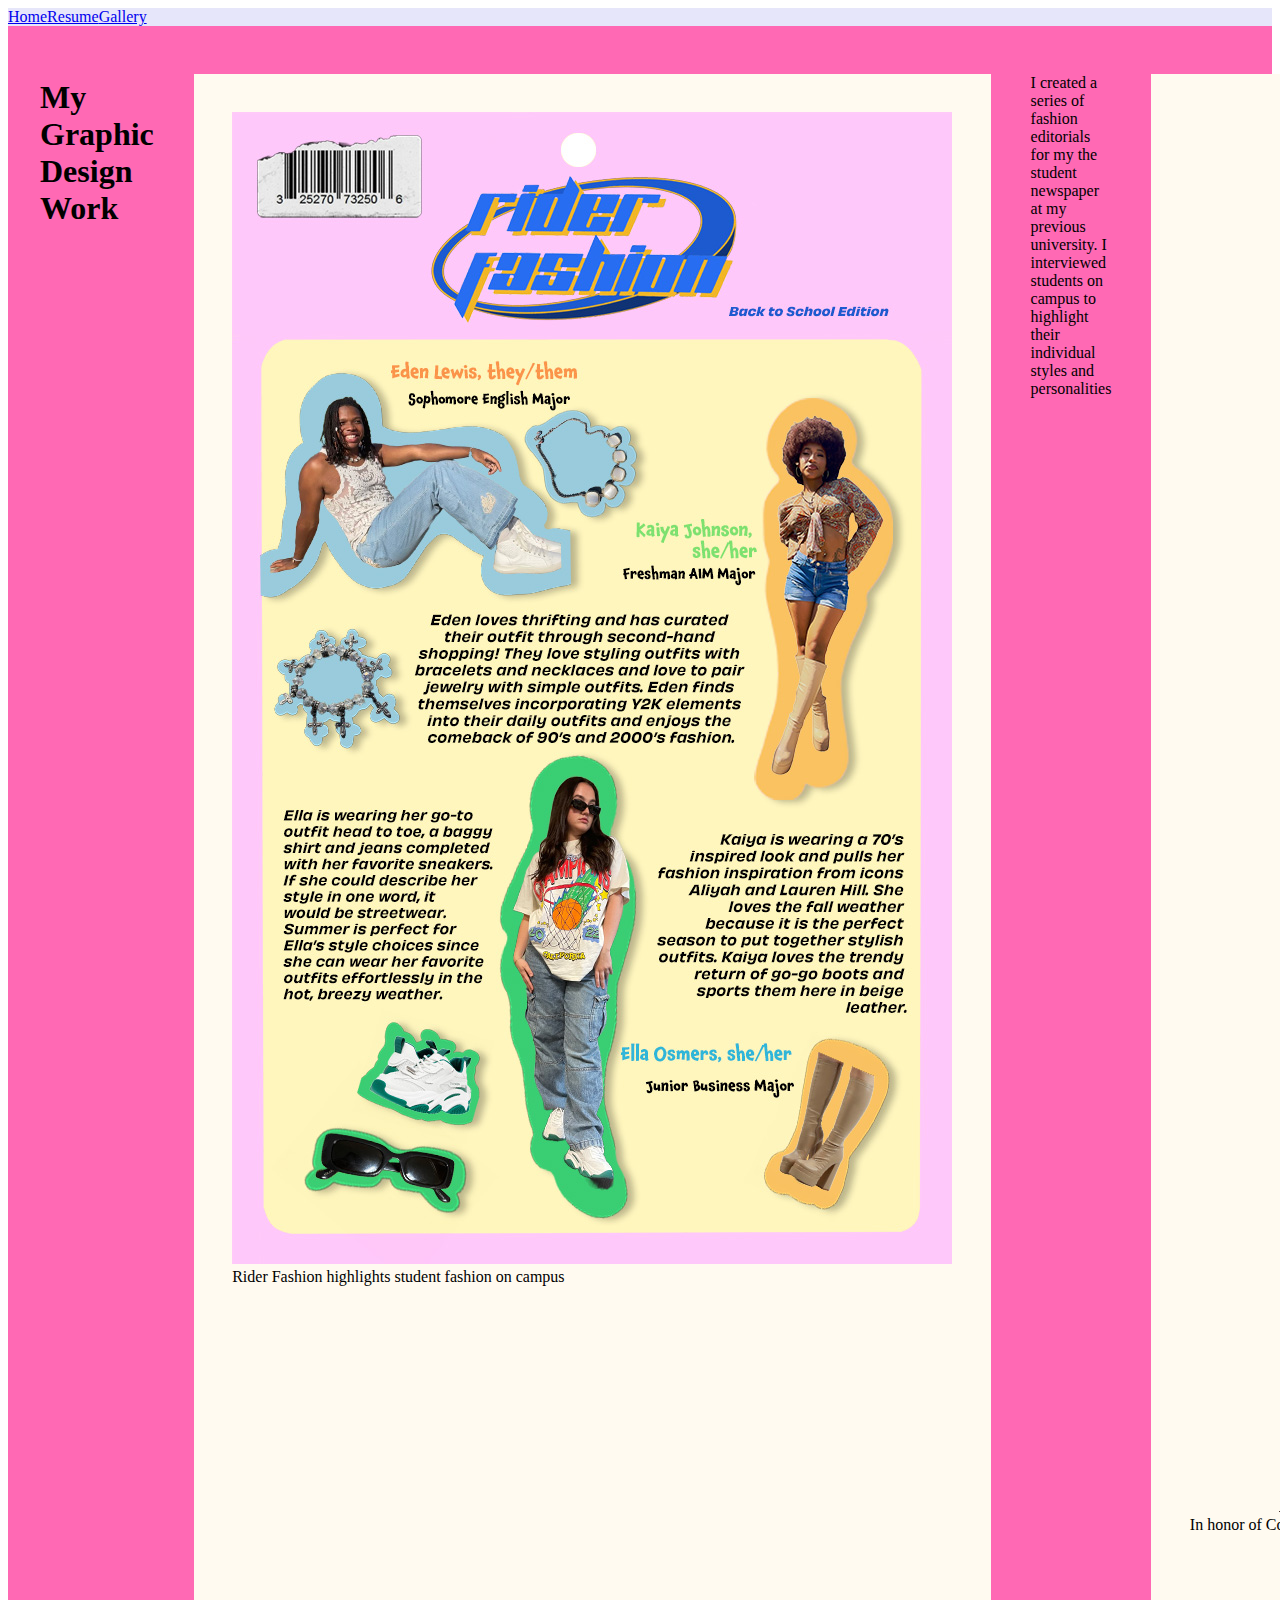
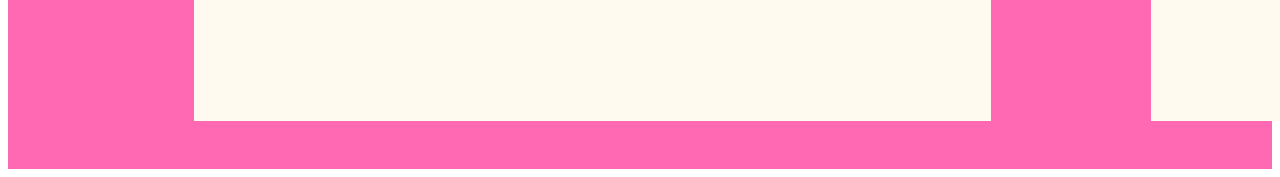
<file: docs/gallery.html>
<!DOCTYPE html>
<html>
    <head>
        <title> My Portfolio :)</title>
        <meta charset="UTF-8" />
        <meta name="viewport" content="width=device-width, initial-scale=1.0" />
        <link rel="stylesheet" type="text/css" href="style.css" />
    </head>
    <body>
        <nav>
            <a href="index.html"> Home </a>
            <a href="resume.html"> Resume </a>
            <a href="gallery.html"> Gallery </a>
        </nav>
        <section class="writing">
            <h1>My Graphic Design Work</h1>
            <figure class="piece">
                <img class="editorial"
                    src="RiderNewsFF.jpg"
                    alt="TheRiderNews Rider Fashion Editorial" />
                <figcaption> Rider Fashion highlights student fashion on campus</figcaption>
            </figure>
            <div class="description">
                <p>I created a series of fashion editorials for my the student newspaper at my
                    previous university. I interviewed students on campus to highlight their
                    individual styles and personalities</p>
            </div>
            <figure class="piece">
                <img class="illustration" src="export%203.png"
                    alt="Illustration of Cole Brings Plenty" />
                <figcaption>In honor of Cole Brings Plenty's passing, an illustration of Plenty was
                    drawn along with an article</figcaption>
            </figure>
            <div class="description">
                <p>Cole Brings Plenty, an actor from the TV series "Into The Wild Frontier" passed
                    away in a tragic death. The Rider News published as story on him and I
                    illusrated a graphic of his character</p>
            </div>
            <figure class="piece">
                <img class="horoscopes"
                    src="AprilHoroscope.jpg"
                    alt="TheRiderNews April Horoscopes" />
                <figcaption>For the month of April, TheRiderNews published horoscopes for all 12
                    zodiacs.</figcaption>
            </figure>
            <div class="description">
                <p>For a series of monthly horoscopes I collaborated with a student writer at
                    TheRiderNews, I designed the formatting for the published design.</p>
            </div>
        </section>
    </body>
</html>
</file>
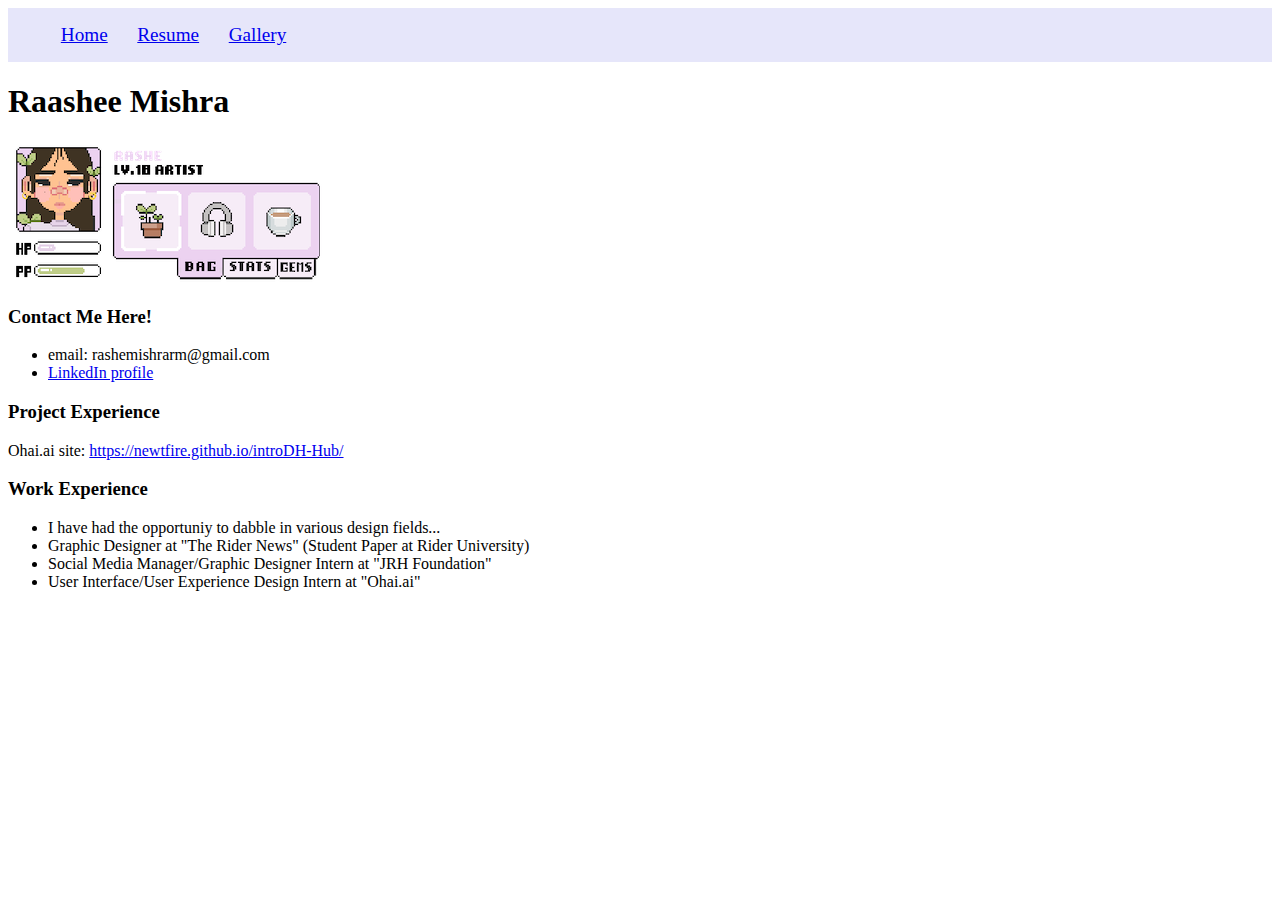
<file: docs/resume.html>
<!DOCTYPE html>
<html xmlns="http://www.w3.org/1999/xhtml">
    <head>
        <title>Rashe's Resume</title>
        <meta charset="UTF-8"/>
        <meta name="viewport" content="width=device-width, initial-scale=1.0"/>
        <link rel="stylesheet" type="text/css" href="style.css"/>
    </head>
    <body>
        <nav>
            <ul class="menuB">
                <li><a href="index.html">Home</a></li>
                <li><a href="resume.html">Resume</a></li>
                <li><a href="gallery.html">Gallery</a></li>
            </ul>
        </nav>
        
        <h1>Raashee Mishra</h1>
        <img class="photo" src="NotionDashboard1.png" alt="rashe's art dashboard" />
        <h3>Contact Me Here!</h3>
        <ul>
            <li>email: rashemishrarm@gmail.com</li>
            <li><a href="https://www.linkedin.com/in/raashee-mishra-b92b6b229/">LinkedIn profile</a></li>
        </ul>
        <h3>Project Experience</h3>
        Ohai.ai site: <a href="https://www.ohai.ai/">https://newtfire.github.io/introDH-Hub/ </a>
        
        <h3>Work Experience</h3>
       
        <ul>
            <li> I have had the opportuniy to dabble in various design fields...</li>
            <li> Graphic Designer at "The Rider News" (Student Paper at Rider University)</li>
            <li> Social Media Manager/Graphic Designer Intern at "JRH Foundation"</li>
            <li>User Interface/User Experience Design Intern at "Ohai.ai"</li>
        </ul>        
    </body>
</html>
</file>
<file: docs/style.css>
nav {
    background-color: lavender;
    display: flex;

}

nav > ul.menuB {
    list-style-type: none;
    flex: 9;

}

nav ul.menuB li {
    display: inline;
    font-size: 1.5vw;
    padding-left: 1vw;
    padding-right: 1vw;
    padding-top: 5vw;
    padding-bottom: 10vw;


}

nav#menu {
    padding: 2vw;
}

.button {
    border: 2px;
    border-style: solid;
    border-color: blue;
    padding: 2vw;
    background-color: #E6E6FA;
    color: yellow;
    width: 10%;
    display: inline;
    border-radius: 20px;
}


body section.writing {
    background-color:HotPink
;
    margin:auto;
    padding:2em;

   display:flex;
  
}

section.writing figure {
    flex:1;
   padding: 3vw;
    background-color:FloralWhite;
}

section.writing div.analysis {
      flex:3; 

    padding: 3vw;
    background-color:black;
    color:white;
    
}

body section.writing {
    background-color:HotPink
;
    margin:auto;
    padding:2em;

   display:flex;
  
}

section.writing figure {
    flex:1;
   padding: 3vw;
    background-color:FloralWhite;
}

section.writing div.analysis {
      flex:3; 

    padding: 3vw;
    background-color:black;
    color:white;
    
}

body section.writing {
    background-color:HotPink
;
    margin:auto;
    padding:2em;

   display:flex;

}

section.writing figure {
    flex:1;
   padding: 3vw;
    background-color:FloralWhite;
}

section.writing div.analysis {
      flex:3; 

    padding: 3vw;
    background-color:black;
    color:white;
    
}
</file>
